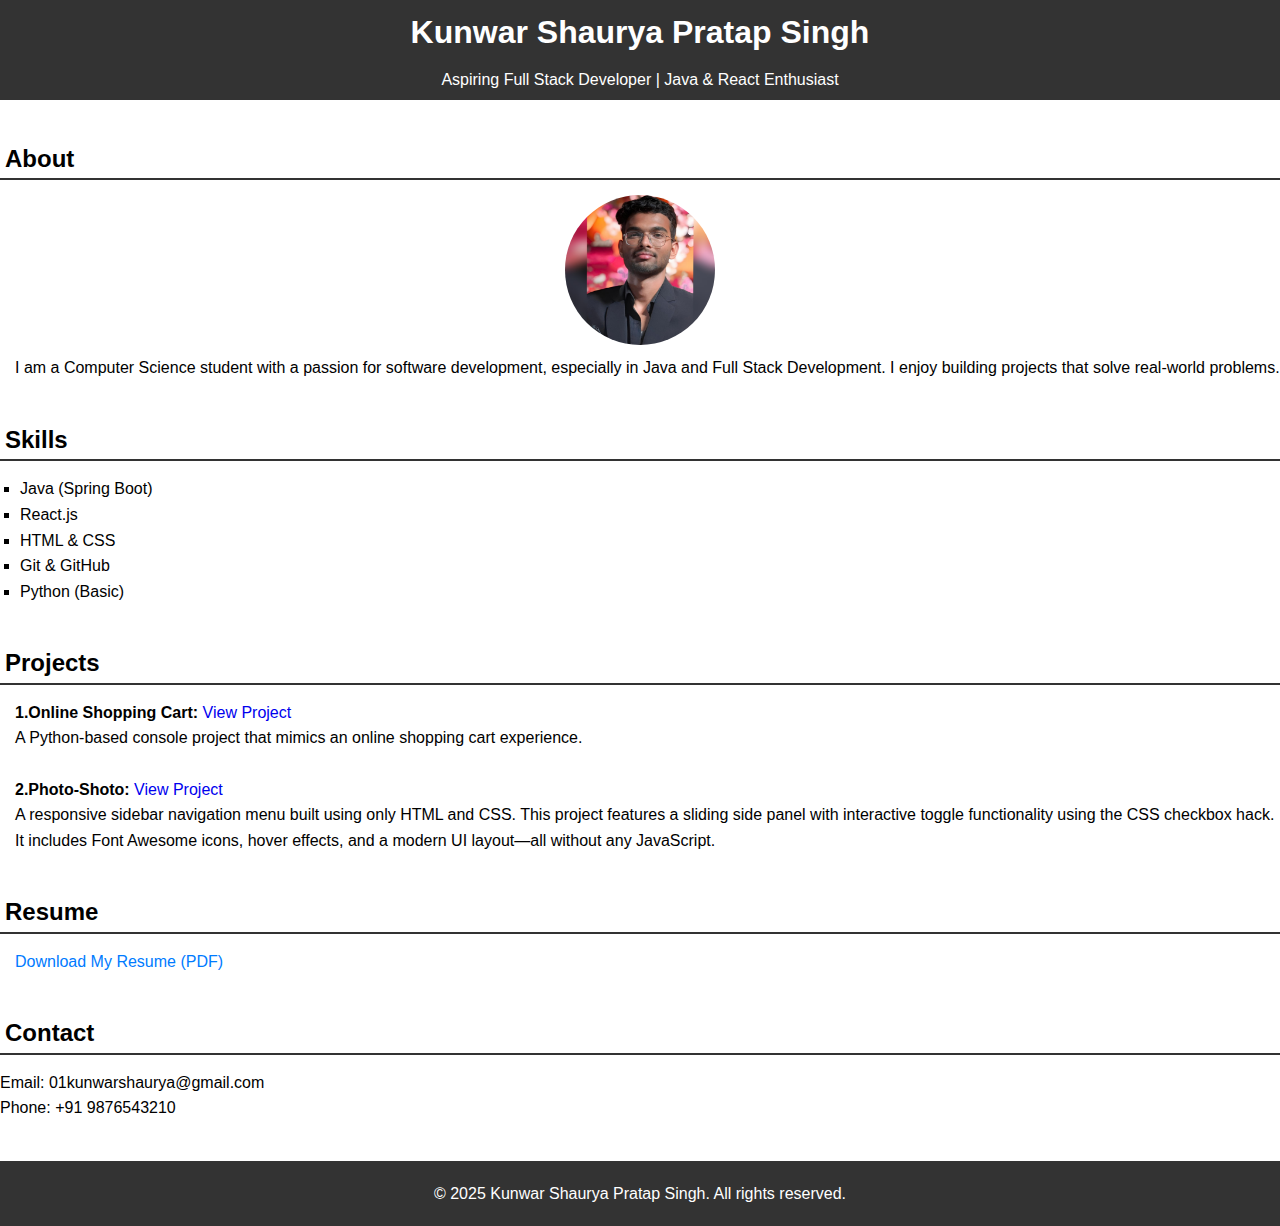
<file: Task1/index.html>
<!DOCTYPE html>
<html lang="en">
<head>
    <meta charset="UTF-8">
    <meta name="viewport" content="width=device-width, initial-scale=1.0">
    <title>Portfolio</title>
    <link rel="stylesheet" href="style_1.css">
</head>
<body>
    <!-- header section -->
     <header>
        <h1>Kunwar Shaurya Pratap Singh</h1>
        <p>Aspiring Full Stack Developer | Java & React Enthusiast</p>
     </header>
     
    <!-- About section -->
     <section id="About">
        <h2>About</h2>
        
        <img src="photo.jpg" alt="My_Photo">
        <p>I am a Computer Science student with a passion for software development, especially in Java and Full Stack Development. 
            I enjoy building projects that solve real-world problems.
        </p>
     </section>
    <!-- Skills Section -->
    <section id="Skills">
      <h2>Skills</h2>
      <ul>
            <li>Java (Spring Boot)</li>
            <li>React.js</li>
            <li>HTML & CSS</li>
            <li>Git & GitHub</li>
            <li>Python (Basic)</li>
        </ul>
    </section>
    <!-- projects section -->
     <section id="Projects">
        <h2>Projects</h2>
        
        <div class="Project">
            <h4>1.Online Shopping Cart: </h4>
            <a href="https://docs.google.com/document/d/10ntkGpZazGy6cN3JEIseQba8ypTldu4X/edit?usp=sharing&ouid=112681623567830145633&rtpof=true&sd=true" target="_blank" rel="noreferrer">View Project </a>
            <p>A Python-based console project that mimics an online shopping cart experience.</p>
        </div>
        <br>
        <div class="Project">
            <h4>2.Photo-Shoto: </h4>
            <a href="index2.html" target="_blank" rel="noreferrer">View Project</a>
            <br>
            <p>A responsive sidebar navigation menu built using only HTML and CSS. 
                This project features a sliding side panel with interactive toggle functionality using the CSS checkbox hack. 
                It includes Font Awesome icons, hover effects, and a modern UI layout—all without any JavaScript.
            </p>
        </div>
     </section>
     <!-- Resume Section -->
    <section id="resume">
        <h2>Resume</h2>
        
        <a href="portfolio.pdf" download>Download My Resume (PDF)</a>
  </section>
   <!-- Contact Section -->
    <section id="contact">
        <h2>Contact</h2>
        <p>Email: 01kunwarshaurya@gmail.com</p>
        <p>Phone: +91 9876543210</p>
  </section>

  <!-- Footer -->
  <footer>
    <p>&copy; 2025 Kunwar Shaurya Pratap Singh. All rights reserved.</p>
  </footer>


</body>
</html>
</file>
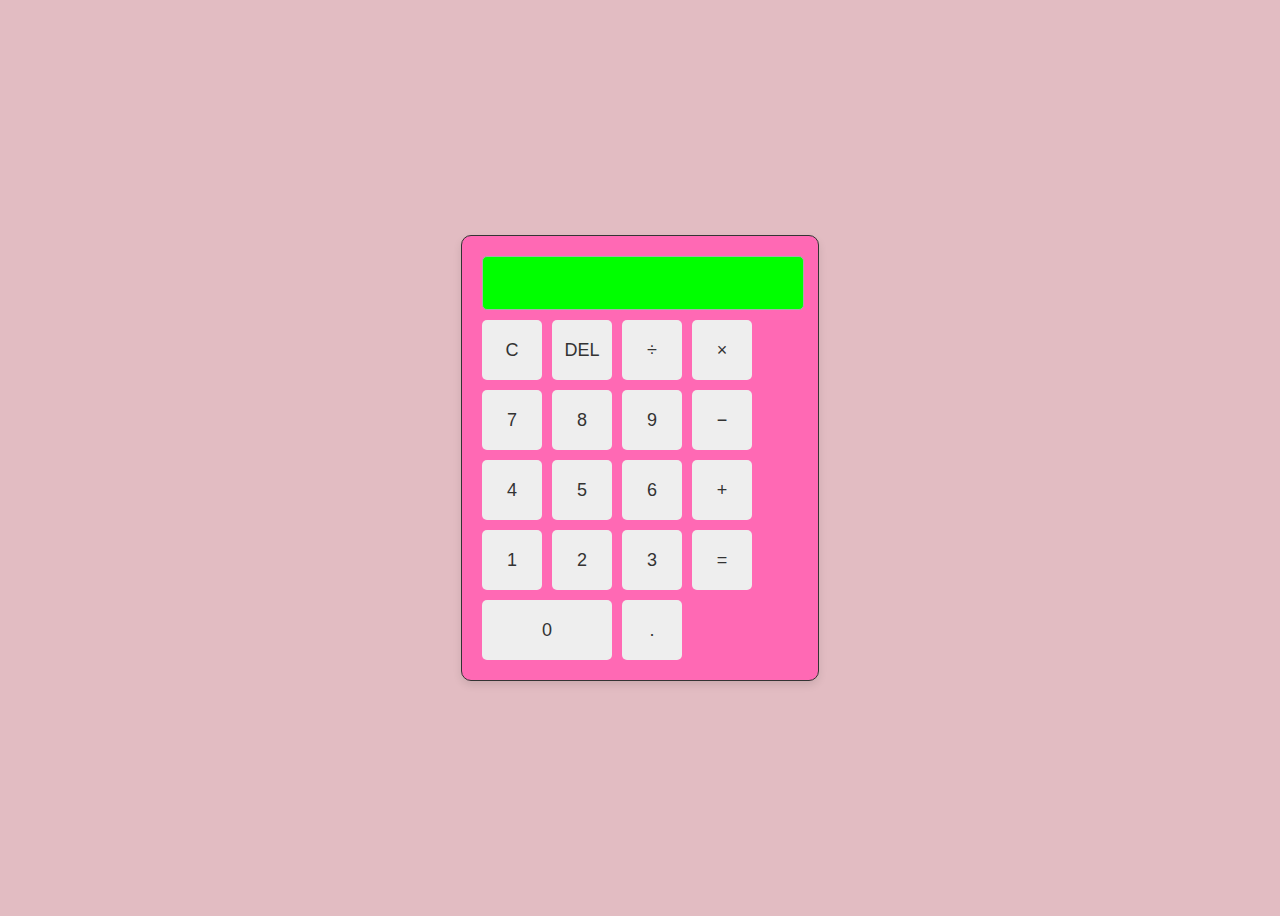
<file: Task3/index.html>
<!DOCTYPE html>
<html lang="en">
<head>
  <meta charset="UTF-8">
  <meta name="viewport" content="width=device-width, initial-scale=1.0">
  <title>Basic Calculator</title>
  <link rel="stylesheet" href="style.css">
</head>
<body>
  <div class="calculator">
    <input type="text" id="display" disabled />
    <div class="buttons">
      <button onclick="clearDisplay()">C</button>
      <button onclick="deleteLast()">DEL</button>
      <button onclick="appendValue('/')">÷</button>
      <button onclick="appendValue('*')">×</button>

      <button onclick="appendValue('7')">7</button>
      <button onclick="appendValue('8')">8</button>
      <button onclick="appendValue('9')">9</button>
      <button onclick="appendValue('-')">−</button>

      <button onclick="appendValue('4')">4</button>
      <button onclick="appendValue('5')">5</button>
      <button onclick="appendValue('6')">6</button>
      <button onclick="appendValue('+')">+</button>

      <button onclick="appendValue('1')">1</button>
      <button onclick="appendValue('2')">2</button>
      <button onclick="appendValue('3')">3</button>
      <button onclick="calculate()">=</button>

      <button onclick="appendValue('0')" class="zero">0</button>
      <button onclick="appendValue('.')">.</button>
    </div>
  </div>

  <script src="script.js"></script>
</body>
</html>
</file>
<file: Task1/style_1.css>
#About img{
  width: 150px;
  border-radius: 50%;
  display: block;
  margin: 10px auto;  
}
header{
    background-color: #333;
    color: white;
    text-align: center;
    height: 100px;
    line-height: 2;
}
* {
  margin: 0;
  padding: 0;
  box-sizing: border-box; /* "??"*/
  font-family: Arial, sans-serif;
}
body{
    line-height: 1.6;
}
section {
  margin: 40px 0;
}
footer{
  background-color: #333;
  color: white;
  text-align: center;
  padding: 20px;
}
h2{
  border-bottom: 2px solid #333;
  padding-left: 5px;
  margin-bottom: 15px; /*heading se chapak kr na aaye content */
}
#About p{
  padding-left: 15px;
}
ul {
  list-style-type: square;
  padding-left: 20px;
}
#Projects h2~.Project{
  padding-left: 15px;
}
#resume a{
  text-decoration: none;
  color: #007bff;
  padding-left: 15px;
}
.Project img{
  width: 150px;
  margin: 10px auto;

}
#Projects a{
  text-decoration: none;
}
#Projects h4{
  display: inline-block;
}
</file>
<file: Task3/style.css>
body {
  display: flex;
  justify-content: center;
  align-items: center;
  height: 100vh;
  background: rgb(226, 188, 194);
  font-family: Arial, sans-serif;
}

.calculator {
  border: 1px solid #ccc;
  border-radius: 10px;
  padding: 20px;
  background: hotpink;
  box-shadow: 0 4px 8px rgba(0,0,0,0.1);
  border-color: #333;
  
}

#display {
  width: 100%;
  height: 50px;
  font-size: 24px;
  text-align: right;
  margin-bottom: 10px;
  padding-left: 2px;
  border: 1px solid #aaa;
  border-radius: 5px;
  background-color: lime;
}

.buttons {
  display: grid;
  grid-template-columns: repeat(4, 60px);
  gap: 10px;
}

button {
  height: 60px;
  font-size: 18px;
  border: none;
  border-radius: 5px;
  background: #eee;
  cursor: pointer;
  transition:0.2s;
  color: #333;
}

button:hover {
  background: #ddd;
}

.zero {
  grid-column: span 2;
}
</file>
